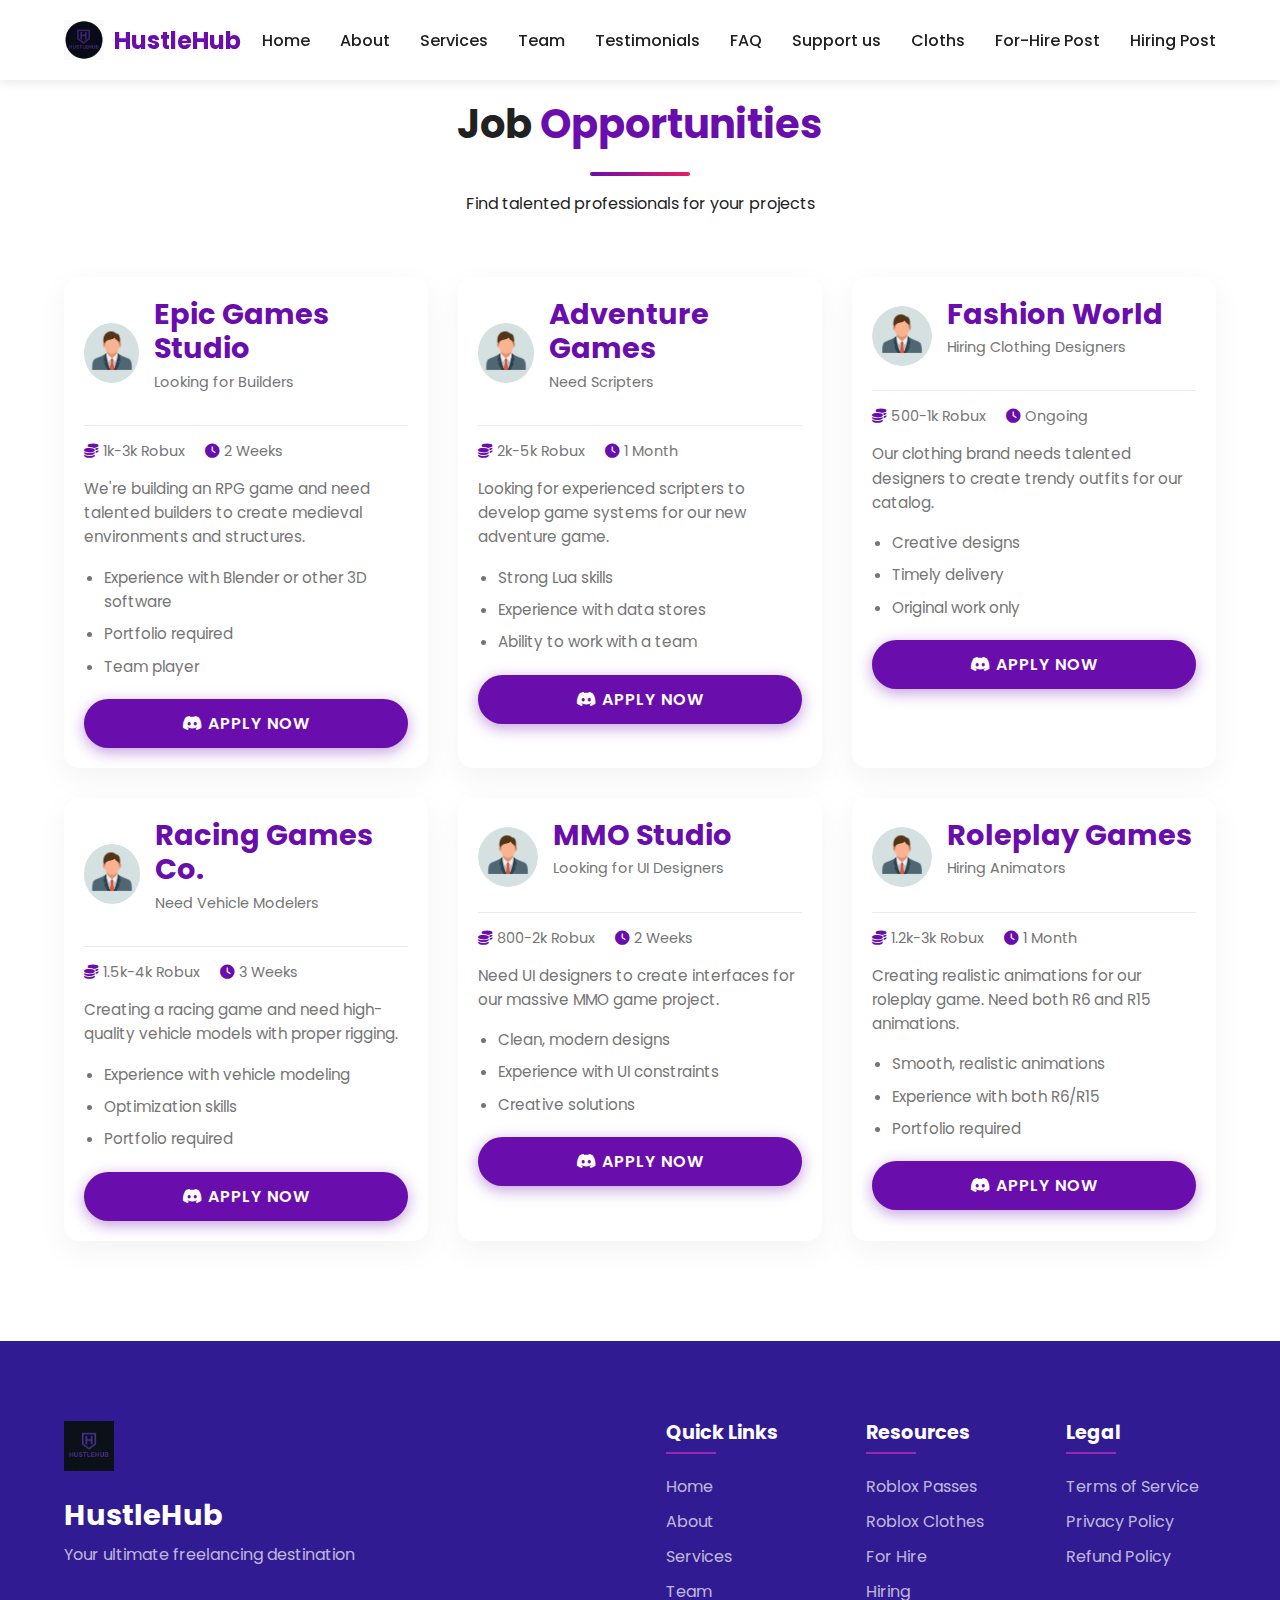
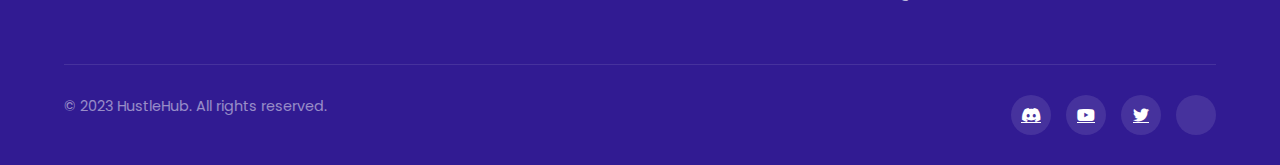
<file: hiring.html>
<!DOCTYPE html>
<html lang="en">
<head>
    <meta charset="UTF-8">
    <meta name="viewport" content="width=device-width, initial-scale=1.0">
    <title>Hiring - HustleHub</title>
    <link rel="stylesheet" href="style.css">
    <link rel="stylesheet" href="hiring.css">
    <link rel="stylesheet" href="https://cdnjs.cloudflare.com/ajax/libs/font-awesome/6.4.0/css/all.min.css">
    <link href="https://fonts.googleapis.com/css2?family=Poppins:wght@300;400;500;600;700&display=swap" rel="stylesheet">
</head>
<body>
    <!-- Navigation (same as index.html) -->
    <nav class="navbar">
                <div class="logo-container">
            <img src="logo round.jpg" alt="HustleHub Logo" class="logo">
            <span>HustleHub</span>
        </div>
        <ul class="nav-links">
            <li><a href="index.html">Home</a></li>
            <li><a href="index.html">About</a></li>
            <li><a href="index.html">Services</a></li>
            <li><a href="index.html">Team</a></li>
            <li><a href="index.html">Testimonials</a></li>
            <li><a href="index.html">FAQ</a></li>
            <li><a href="tip.html">Support us</a></li>
            <li><a href="cloth.html">Cloths</a></li>
            <li><a href="hire.html">For-Hire Post</a></li>
            <li><a href="hiring.html">Hiring Post</a></li>
        </ul>
        <div class="burger">
            <div class="line1"></div>
            <div class="line2"></div>
            <div class="line3"></div>
        </div>
    </nav>

    <!-- Hiring Section -->
    <section class="hiring-section">
        <div class="section-header">
            <h2>Job <span>Opportunities</span></h2>
            <div class="divider"></div>
            <p>Find talented professionals for your projects</p>
        </div>

        <div class="hiring-grid">
            <!-- Job 1 -->
            <div class="hiring-card">
                <div class="hiring-header">
                    <div class="hiring-avatar">
                        <img src="1.png" alt="Studio">
                    </div>
                    <div class="hiring-name">
                        <h3>Epic Games Studio</h3>
                        <p>Looking for Builders</p>
                    </div>
                </div>
                <div class="hiring-details">
                    <div class="hiring-info">
                        <span><i class="fas fa-coins"></i> 1k-3k Robux</span>
                        <span><i class="fas fa-clock"></i> 2 Weeks</span>
                    </div>
                    <div class="hiring-description">
                        <p>We're building an RPG game and need talented builders to create medieval environments and structures.</p>
                        <ul>
                            <li>Experience with Blender or other 3D software</li>
                            <li>Portfolio required</li>
                            <li>Team player</li>
                        </ul>
                    </div>
                </div>
                <div class="hiring-footer">
                    <a href="https://discord.com/users/userid" class="btn btn-primary" target="_blank">
                        <i class="fab fa-discord"></i> Apply Now
                    </a>
                </div>
            </div>

            <!-- Job 2 -->
            <div class="hiring-card">
                <div class="hiring-header">
                    <div class="hiring-avatar">
                        <img src="1.png" alt="Studio">
                    </div>
                    <div class="hiring-name">
                        <h3>Adventure Games</h3>
                        <p>Need Scripters</p>
                    </div>
                </div>
                <div class="hiring-details">
                    <div class="hiring-info">
                        <span><i class="fas fa-coins"></i> 2k-5k Robux</span>
                        <span><i class="fas fa-clock"></i> 1 Month</span>
                    </div>
                    <div class="hiring-description">
                        <p>Looking for experienced scripters to develop game systems for our new adventure game.</p>
                        <ul>
                            <li>Strong Lua skills</li>
                            <li>Experience with data stores</li>
                            <li>Ability to work with a team</li>
                        </ul>
                    </div>
                </div>
                <div class="hiring-footer">
                    <a href="https://discord.com/users/userid" class="btn btn-primary" target="_blank">
                        <i class="fab fa-discord"></i> Apply Now
                    </a>
                </div>
            </div>

            <!-- Job 3 -->
            <div class="hiring-card">
                <div class="hiring-header">
                    <div class="hiring-avatar">
                        <img src="1.png" alt="Studio">
                    </div>
                    <div class="hiring-name">
                        <h3>Fashion World</h3>
                        <p>Hiring Clothing Designers</p>
                    </div>
                </div>
                <div class="hiring-details">
                    <div class="hiring-info">
                        <span><i class="fas fa-coins"></i> 500-1k Robux</span>
                        <span><i class="fas fa-clock"></i> Ongoing</span>
                    </div>
                    <div class="hiring-description">
                        <p>Our clothing brand needs talented designers to create trendy outfits for our catalog.</p>
                        <ul>
                            <li>Creative designs</li>
                            <li>Timely delivery</li>
                            <li>Original work only</li>
                        </ul>
                    </div>
                </div>
                <div class="hiring-footer">
                    <a href="https://discord.com/users/userid" class="btn btn-primary" target="_blank">
                        <i class="fab fa-discord"></i> Apply Now
                    </a>
                </div>
            </div>

            <!-- Job 4 -->
            <div class="hiring-card">
                <div class="hiring-header">
                    <div class="hiring-avatar">
                        <img src="1.png" alt="Studio">
                    </div>
                    <div class="hiring-name">
                        <h3>Racing Games Co.</h3>
                        <p>Need Vehicle Modelers</p>
                    </div>
                </div>
                <div class="hiring-details">
                    <div class="hiring-info">
                        <span><i class="fas fa-coins"></i> 1.5k-4k Robux</span>
                        <span><i class="fas fa-clock"></i> 3 Weeks</span>
                    </div>
                    <div class="hiring-description">
                        <p>Creating a racing game and need high-quality vehicle models with proper rigging.</p>
                        <ul>
                            <li>Experience with vehicle modeling</li>
                            <li>Optimization skills</li>
                            <li>Portfolio required</li>
                        </ul>
                    </div>
                </div>
                <div class="hiring-footer">
                    <a href="https://discord.com/users/userid" class="btn btn-primary" target="_blank">
                        <i class="fab fa-discord"></i> Apply Now
                    </a>
                </div>
            </div>

            <!-- Job 5 -->
            <div class="hiring-card">
                <div class="hiring-header">
                    <div class="hiring-avatar">
                        <img src="1.png" alt="Studio">
                    </div>
                    <div class="hiring-name">
                        <h3>MMO Studio</h3>
                        <p>Looking for UI Designers</p>
                    </div>
                </div>
                <div class="hiring-details">
                    <div class="hiring-info">
                        <span><i class="fas fa-coins"></i> 800-2k Robux</span>
                        <span><i class="fas fa-clock"></i> 2 Weeks</span>
                    </div>
                    <div class="hiring-description">
                        <p>Need UI designers to create interfaces for our massive MMO game project.</p>
                        <ul>
                            <li>Clean, modern designs</li>
                            <li>Experience with UI constraints</li>
                            <li>Creative solutions</li>
                        </ul>
                    </div>
                </div>
                <div class="hiring-footer">
                    <a href="https://discord.com/users/userid" class="btn btn-primary" target="_blank">
                        <i class="fab fa-discord"></i> Apply Now
                    </a>
                </div>
            </div>

            <!-- Job 6 -->
            <div class="hiring-card">
                <div class="hiring-header">
                    <div class="hiring-avatar">
                        <img src="1.png" alt="Studio">
                    </div>
                    <div class="hiring-name">
                        <h3>Roleplay Games</h3>
                        <p>Hiring Animators</p>
                    </div>
                </div>
                <div class="hiring-details">
                    <div class="hiring-info">
                        <span><i class="fas fa-coins"></i> 1.2k-3k Robux</span>
                        <span><i class="fas fa-clock"></i> 1 Month</span>
                    </div>
                    <div class="hiring-description">
                        <p>Creating realistic animations for our roleplay game. Need both R6 and R15 animations.</p>
                        <ul>
                            <li>Smooth, realistic animations</li>
                            <li>Experience with both R6/R15</li>
                            <li>Portfolio required</li>
                        </ul>
                    </div>
                </div>
                <div class="hiring-footer">
                    <a href="https://discord.com/users/userid" class="btn btn-primary" target="_blank">
                        <i class="fab fa-discord"></i> Apply Now
                    </a>
                </div>
            </div>
        </div>
    </section>

    <!-- Footer (same as index.html) -->
    <footer class="footer">
                <div class="footer-content">
            <div class="footer-logo">
                <img src="hustlehub logo.jpg" alt="HustleHub Logo">
                <h3>HustleHub</h3>
                <p>Your ultimate freelancing destination</p>
            </div>
            <div class="footer-links">
                <div class="link-group">
                    <h4>Quick Links</h4>
                    <ul>
                        <li><a href="#home">Home</a></li>
                        <li><a href="#about">About</a></li>
                        <li><a href="#services">Services</a></li>
                        <li><a href="#team">Team</a></li>
                    </ul>
                </div>
                <div class="link-group">
                    <h4>Resources</h4>
                    <ul>
                        <li><a href="tip.html">Roblox Passes</a></li>
                        <li><a href="cloth.html">Roblox Clothes</a></li>
                        <li><a href="hire.html">For Hire</a></li>
                        <li><a href="hiring.html">Hiring</a></li>
                    </ul>
                </div>
                <div class="link-group">
                    <h4>Legal</h4>
                    <ul>
                        <li><a href="#">Terms of Service</a></li>
                        <li><a href="#">Privacy Policy</a></li>
                        <li><a href="#">Refund Policy</a></li>
                    </ul>
                </div>
            </div>
        </div>
        <div class="footer-bottom">
            <p>&copy; 2023 HustleHub. All rights reserved.</p>
            <div class="social-icons">
                <a href="#"><i class="fab fa-discord"></i></a>
                <a href="#"><i class="fab fa-youtube"></i></a>
                <a href="#"><i class="fab fa-twitter"></i></a>
                <a href="#"><i class="fab fa-roblox"></i></a>
            </div>
        </div>
    </footer>

    <script src="hiring.js"></script>
    <script src="../script.js"></script>
</body>
</html>
</file>
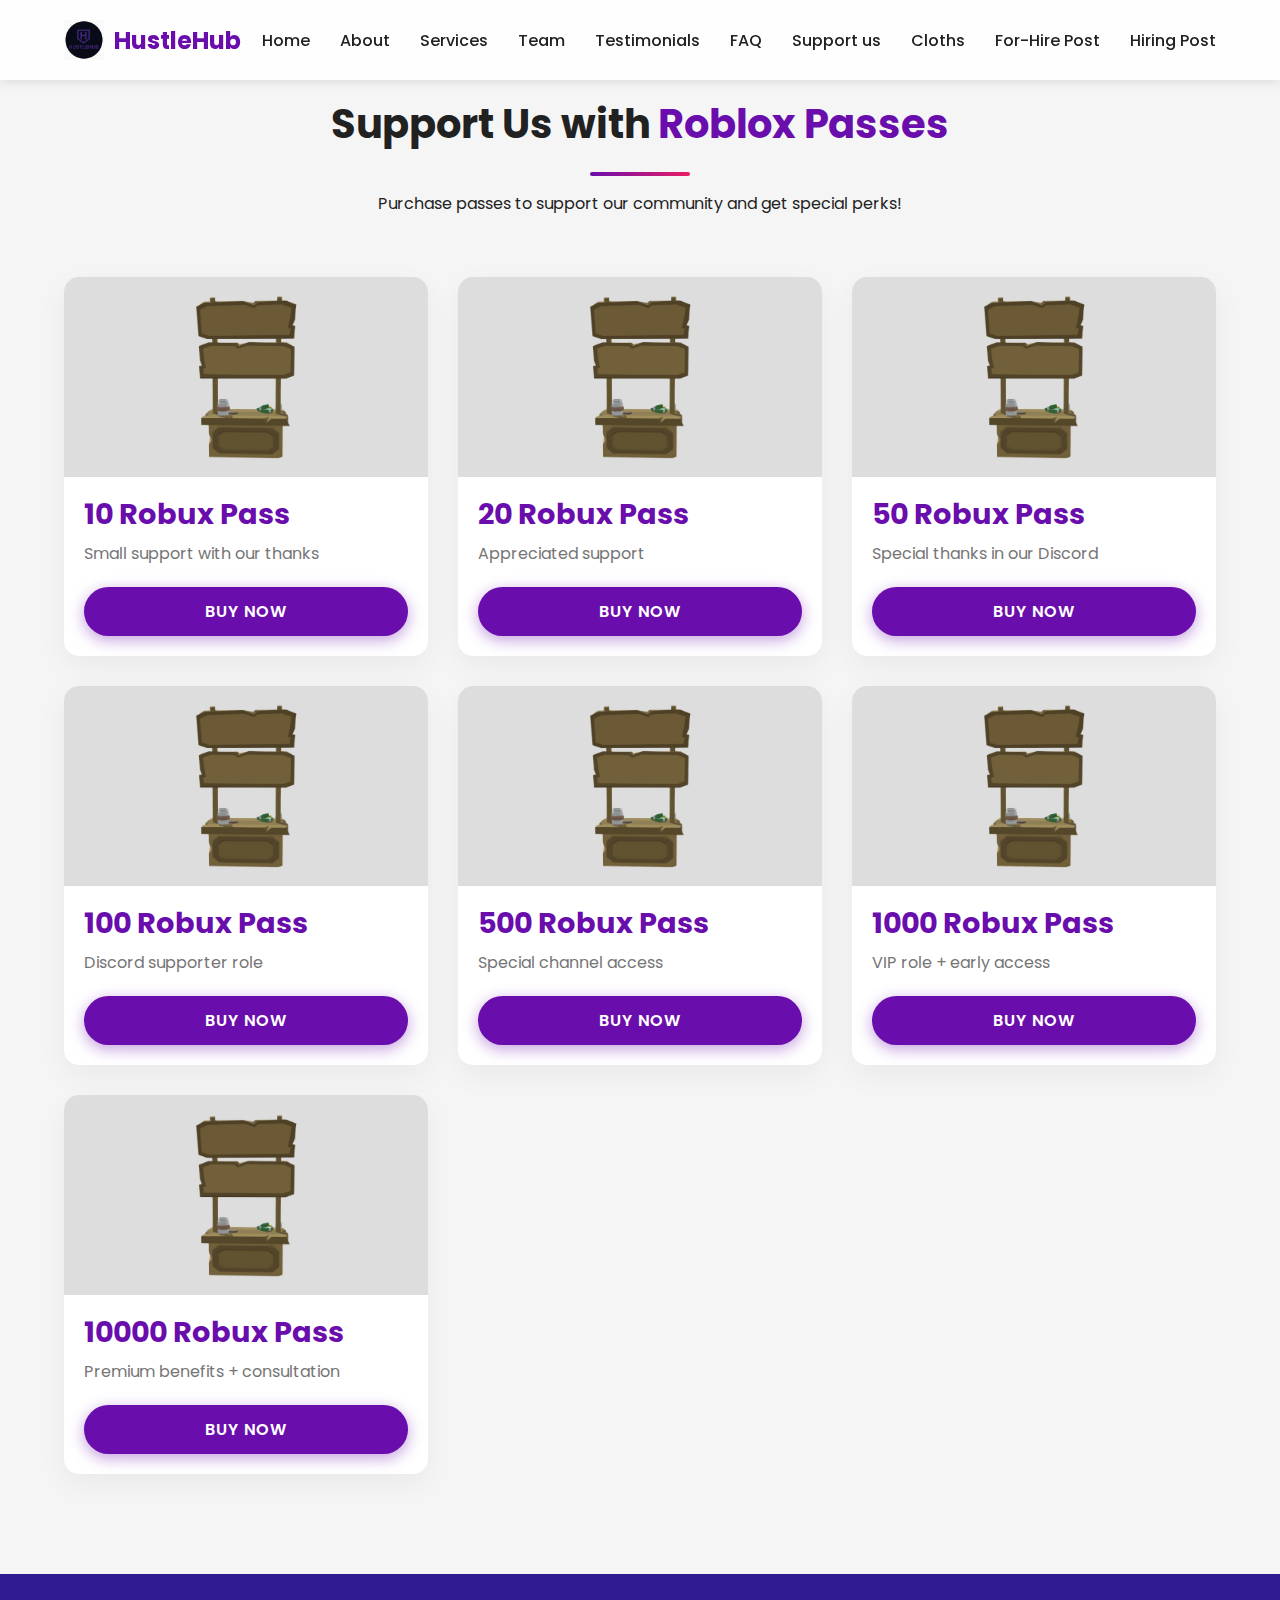
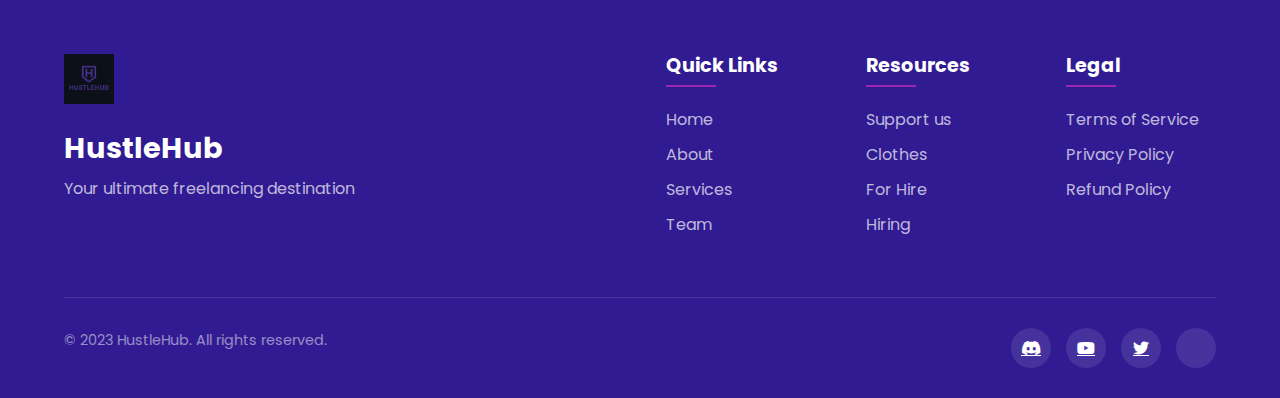
<file: tip.html>
<!DOCTYPE html>
<html lang="en">
<head>
    <meta charset="UTF-8">
    <meta name="viewport" content="width=device-width, initial-scale=1.0">
    <title>Roblox Passes - HustleHub</title>
    <link rel="stylesheet" href="../style.css">
    <link rel="stylesheet" href="tip.css">
    <link rel="stylesheet" href="https://cdnjs.cloudflare.com/ajax/libs/font-awesome/6.4.0/css/all.min.css">
    <link href="https://fonts.googleapis.com/css2?family=Poppins:wght@300;400;500;600;700&display=swap" rel="stylesheet">
</head>
<body>
    <!-- Navigation (same as index.html) -->
    <nav class="navbar">
        <div class="logo-container">
            <img src="logo round.jpg" alt="HustleHub Logo" class="logo">
            <span>HustleHub</span>
        </div>
        <ul class="nav-links">
            <li><a href="index.html">Home</a></li>
            <li><a href="index.html">About</a></li>
            <li><a href="index.html">Services</a></li>
            <li><a href="index.html">Team</a></li>
            <li><a href="index.html">Testimonials</a></li>
            <li><a href="index.html">FAQ</a></li>
            <li><a href="tip.html">Support us</a></li>
            <li><a href="cloth.html">Cloths</a></li>
            <li><a href="hire.html">For-Hire Post</a></li>
            <li><a href="hiring.html">Hiring Post</a></li>
        </ul>
        <div class="burger">
            <div class="line1"></div>
            <div class="line2"></div>
            <div class="line3"></div>
        </div>
    </nav>

    <!-- Passes Section -->
    <section class="passes-section">
        <div class="section-header">
            <h2>Support Us with <span>Roblox Passes</span></h2>
            <div class="divider"></div>
            <p>Purchase passes to support our community and get special perks!</p>
        </div>

        <div class="passes-grid">
            <!-- Pass 1 -->
            <div class="pass-card">
                <div class="pass-image">
                    <img src="donate.jpeg" alt="10 Robux Pass">
                </div>
                <div class="pass-info">
                    <h3>10 Robux Pass</h3>
                    <p>Small support with our thanks</p>
                    <a href="https://www.roblox.com/game-pass/1234944035" class="btn btn-primary" target="_blank">Buy Now</a>
                </div>
            </div>

            <!-- Pass 2 -->
            <div class="pass-card">
                <div class="pass-image">
                    <img src="donate.jpeg" alt="20 Robux Pass">
                </div>
                <div class="pass-info">
                    <h3>20 Robux Pass</h3>
                    <p>Appreciated support</p>
                    <a href="https://www.roblox.com/game-pass/1234973964" class="btn btn-primary" target="_blank">Buy Now</a>
                </div>
            </div>

            <!-- Pass 3 -->
            <div class="pass-card">
                <div class="pass-image">
                    <img src="donate.jpeg" alt="50 Robux Pass">
                </div>
                <div class="pass-info">
                    <h3>50 Robux Pass</h3>
                    <p>Special thanks in our Discord</p>
                    <a href="https://www.roblox.com/game-pass/1192055490" class="btn btn-primary" target="_blank">Buy Now</a>
                </div>
            </div>

            <!-- Pass 4 -->
            <div class="pass-card">
                <div class="pass-image">
                    <img src="donate.jpeg" alt="100 Robux Pass">
                </div>
                <div class="pass-info">
                    <h3>100 Robux Pass</h3>
                    <p>Discord supporter role</p>
                    <a href="https://www.roblox.com/game-pass/1221457062" class="btn btn-primary" target="_blank">Buy Now</a>
                </div>
            </div>

            <!-- Pass 5 -->
            <div class="pass-card">
                <div class="pass-image">
                    <img src="donate.jpeg" alt="500 Robux Pass">
                </div>
                <div class="pass-info">
                    <h3>500 Robux Pass</h3>
                    <p>Special channel access</p>
                    <a href="https://www.roblox.com/game-pass/1213460723" class="btn btn-primary" target="_blank">Buy Now</a>
                </div>
            </div>

            <!-- Pass 6 -->
            <div class="pass-card">
                <div class="pass-image">
                    <img src="donate.jpeg" alt="1000 Robux Pass">
                </div>
                <div class="pass-info">
                    <h3>1000 Robux Pass</h3>
                    <p>VIP role + early access</p>
                    <a href="https://www.roblox.com/game-pass/1225123084" class="btn btn-primary" target="_blank">Buy Now</a>
                </div>
            </div>

            <!-- Pass 7 -->
            <div class="pass-card">
                <div class="pass-image">
                    <img src="donate.jpeg" alt="10000 Robux Pass">
                </div>
                <div class="pass-info">
                    <h3>10000 Robux Pass</h3>
                    <p>Premium benefits + consultation</p>
                    <a href="https://www.roblox.com/game-pass/1237461707" class="btn btn-primary" target="_blank">Buy Now</a>
                </div>
            </div>
        </div>
    </section>

    <!-- Footer (same as index.html) -->
    <footer class="footer">
        <div class="footer-content">
            <div class="footer-logo">
                <img src="hustlehub logo.jpg" alt="HustleHub Logo">
                <h3>HustleHub</h3>
                <p>Your ultimate freelancing destination</p>
            </div>
            <div class="footer-links">
                <div class="link-group">
                    <h4>Quick Links</h4>
                    <ul>
                        <li><a href="index.html">Home</a></li>
                        <li><a href="index.html">About</a></li>
                        <li><a href="index.html">Services</a></li>
                        <li><a href="index.html">Team</a></li>
                    </ul>
                </div>
                <div class="link-group">
                    <h4>Resources</h4>
                    <ul>
                        <li><a href="tip.html">Support us</a></li>
                        <li><a href="cloth.html">Clothes</a></li>
                        <li><a href="hire.html">For Hire</a></li>
                        <li><a href="hiring.html">Hiring</a></li>
                    </ul>
                </div>
                <div class="link-group">
                    <h4>Legal</h4>
                    <ul>
                        <li><a href="#">Terms of Service</a></li>
                        <li><a href="#">Privacy Policy</a></li>
                        <li><a href="#">Refund Policy</a></li>
                    </ul>
                </div>
            </div>
        </div>
        <div class="footer-bottom">
            <p>&copy; 2023 HustleHub. All rights reserved.</p>
            <div class="social-icons">
                <a href="#"><i class="fab fa-discord"></i></a>
                <a href="#"><i class="fab fa-youtube"></i></a>
                <a href="#"><i class="fab fa-twitter"></i></a>
                <a href="#"><i class="fab fa-roblox"></i></a>
            </div>
        </div>
    </footer>

    <script src="tip.js"></script>
    <script src="../script.js"></script>
</body>
</html>
</file>
<file: style.css>
/* Base Styles */
:root {
    --primary-color: #6a0dad;
    --primary-light: #9c27b0;
    --secondary-color: #4a148c;
    --accent-color: #e91e63;
    --light-color: #f3e5f5;
    --dark-color: #311b92;
    --gray-color: #757575;
    --light-gray: #f5f5f5;
    --white: #ffffff;
    --black: #212121;
}

* {
    margin: 0;
    padding: 0;
    box-sizing: border-box;
}

html {
    scroll-behavior: smooth;
}

body {
    font-family: 'Poppins', sans-serif;
    background-color: var(--white);
    color: var(--black);
    overflow-x: hidden;
    position: relative;
}

/* Preloader */
.preloader {
    position: fixed;
    top: 0;
    left: 0;
    width: 100%;
    height: 100%;
    background-color: var(--white);
    display: flex;
    justify-content: center;
    align-items: center;
    z-index: 9999;
    transition: opacity 0.5s ease;
}

.loader {
    display: flex;
    gap: 10px;
}

.box {
    width: 20px;
    height: 20px;
    background: var(--primary-color);
    border-radius: 50%;
    animation: bounce 1.5s infinite ease-in-out;
}

.box:nth-child(2) {
    animation-delay: 0.2s;
}

.box:nth-child(3) {
    animation-delay: 0.4s;
}

.box:nth-child(4) {
    animation-delay: 0.6s;
}

@keyframes bounce {
    0%, 100% {
        transform: translateY(0);
    }
    50% {
        transform: translateY(-30px);
        background: var(--accent-color);
    }
}

/* 3D Background */
.threejs-background {
    position: fixed;
    top: 0;
    left: 0;
    width: 100%;
    height: 100%;
    z-index: -1;
    opacity: 0.1;
}

/* Typography */
h1, h2, h3, h4, h5, h6 {
    font-weight: 700;
    line-height: 1.2;
}

h1 {
    font-size: 3.5rem;
}

h2 {
    font-size: 2.5rem;
    margin-bottom: 1.5rem;
}

h3 {
    font-size: 1.8rem;
}

p {
    line-height: 1.6;
    margin-bottom: 1rem;
}

span {
    color: var(--primary-color);
}

/* Buttons */
.btn {
    display: inline-block;
    padding: 12px 30px;
    border-radius: 50px;
    font-weight: 600;
    text-transform: uppercase;
    letter-spacing: 1px;
    transition: all 0.3s ease;
    text-decoration: none;
    cursor: pointer;
    border: none;
    outline: none;
}

.btn-primary {
    background-color: var(--primary-color);
    color: var(--white);
    box-shadow: 0 4px 15px rgba(106, 13, 173, 0.4);
}

.btn-primary:hover {
    background-color: var(--primary-light);
    transform: translateY(-3px);
    box-shadow: 0 6px 20px rgba(106, 13, 173, 0.6);
}

.btn-secondary {
    background-color: transparent;
    color: var(--primary-color);
    border: 2px solid var(--primary-color);
}

.btn-secondary:hover {
    background-color: var(--primary-color);
    color: var(--white);
    transform: translateY(-3px);
}

/* Navigation */
.navbar {
    display: flex;
    justify-content: space-between;
    align-items: center;
    padding: 20px 5%;
    position: fixed;
    width: 100%;
    top: 0;
    z-index: 1000;
    transition: all 0.3s ease;
    background-color: rgba(255, 255, 255, 0.9);
    backdrop-filter: blur(10px);
    box-shadow: 0 2px 10px rgba(0, 0, 0, 0.1);
}

.navbar.scrolled {
    padding: 15px 5%;
    background-color: rgba(255, 255, 255, 0.98);
    box-shadow: 0 5px 20px rgba(0, 0, 0, 0.1);
}

.logo-container {
    display: flex;
    align-items: center;
    gap: 10px;
}

.logo {
    height: 40px;
    width: auto;
}

.navbar span {
    font-weight: 700;
    font-size: 1.5rem;
    color: var(--primary-color);
}

.nav-links {
    display: flex;
    list-style: none;
    gap: 30px;
}

.nav-links a {
    text-decoration: none;
    color: var(--black);
    font-weight: 500;
    position: relative;
    transition: color 0.3s ease;
}

.nav-links a::after {
    content: '';
    position: absolute;
    bottom: -5px;
    left: 0;
    width: 0;
    height: 2px;
    background-color: var(--primary-color);
    transition: width 0.3s ease;
}

.nav-links a:hover {
    color: var(--primary-color);
}

.nav-links a:hover::after {
    width: 100%;
}

.burger {
    display: none;
    cursor: pointer;
}

.burger div {
    width: 25px;
    height: 3px;
    background-color: var(--black);
    margin: 5px;
    transition: all 0.3s ease;
}

/* Hero Section */
.hero {
    display: flex;
    justify-content: space-between;
    align-items: center;
    padding: 150px 5% 100px;
    min-height: 100vh;
}

.hero-content {
    flex: 1;
    max-width: 600px;
}

.hero-image {
    flex: 1;
    display: flex;
    justify-content: center;
    align-items: center;
}

.animated-text {
    position: relative;
    display: inline-block;
}

.animated-text::after {
    content: '';
    position: absolute;
    bottom: -10px;
    left: 0;
    width: 100%;
    height: 5px;
    background: linear-gradient(90deg, var(--primary-color), var(--accent-color));
    transform: scaleX(0);
    transform-origin: left;
    animation: textReveal 2s ease forwards;
}

@keyframes textReveal {
    to {
        transform: scaleX(1);
    }
}

.subtitle {
    font-size: 1.2rem;
    margin: 20px 0 30px;
    color: var(--gray-color);
}

.cta-buttons {
    display: flex;
    gap: 20px;
    margin-top: 40px;
}

.floating-card {
    position: relative;
    width: 400px;
    height: 400px;
    background: linear-gradient(135deg, var(--primary-light), var(--secondary-color));
    border-radius: 20px;
    box-shadow: 0 20px 50px rgba(106, 13, 173, 0.3);
    overflow: hidden;
    transform-style: preserve-3d;
    transform: perspective(1000px) rotateY(20deg);
    transition: transform 0.5s ease;
    animation: float 6s ease-in-out infinite;
}

.floating-card:hover {
    transform: perspective(1000px) rotateY(0deg);
}

.floating-card img {
    width: 100%;
    height: 100%;
    object-fit: cover;
}

@keyframes float {
    0%, 100% {
        transform: perspective(1000px) rotateY(20deg) translateY(0);
    }
    50% {
        transform: perspective(1000px) rotateY(20deg) translateY(-20px);
    }
}

/* Section Styles */
.section {
    padding: 100px 5%;
}

.section-header {
    text-align: center;
    margin-bottom: 60px;
}

.divider {
    width: 100px;
    height: 4px;
    background: linear-gradient(90deg, var(--primary-color), var(--accent-color));
    margin: 15px auto;
    border-radius: 2px;
}

/* About Section */
.about {
    padding: 100px 5%;
    background-color: var(--light-gray);
}

.about-content {
    display: flex;
    justify-content: space-between;
    align-items: center;
    gap: 50px;
}

.about-text {
    flex: 1;
}

.about-image {
    flex: 1;
    display: flex;
    justify-content: center;
}

.stats {
    display: flex;
    justify-content: space-between;
    margin-top: 40px;
    gap: 20px;
}

.stat-item {
    text-align: center;
    background-color: var(--white);
    padding: 20px;
    border-radius: 10px;
    box-shadow: 0 5px 15px rgba(0, 0, 0, 0.05);
    transition: transform 0.3s ease;
}

.stat-item:hover {
    transform: translateY(-10px);
}

.stat-number {
    font-size: 2.5rem;
    font-weight: 700;
    color: var(--primary-color);
    margin-bottom: 5px;
}

.stat-label {
    color: var(--gray-color);
    font-size: 0.9rem;
}

.rotating-cube {
    width: 200px;
    height: 200px;
    position: relative;
    transform-style: preserve-3d;
    animation: rotate 15s infinite linear;
}

.cube-face {
    position: absolute;
    width: 200px;
    height: 200px;
    background: linear-gradient(135deg, var(--primary-light), var(--secondary-color));
    border: 2px solid var(--white);
    display: flex;
    justify-content: center;
    align-items: center;
    font-size: 1.5rem;
    font-weight: 700;
    color: var(--white);
    opacity: 0.9;
    box-shadow: 0 0 20px rgba(106, 13, 173, 0.3);
}

.cube-face.front {
    transform: translateZ(100px);
}
.cube-face.back {
    transform: rotateY(180deg) translateZ(100px);
}
.cube-face.right {
    transform: rotateY(90deg) translateZ(100px);
}
.cube-face.left {
    transform: rotateY(-90deg) translateZ(100px);
}
.cube-face.top {
    transform: rotateX(90deg) translateZ(100px);
}
.cube-face.bottom {
    transform: rotateX(-90deg) translateZ(100px);
}

@keyframes rotate {
    from {
        transform: rotateX(0) rotateY(0) rotateZ(0);
    }
    to {
        transform: rotateX(360deg) rotateY(360deg) rotateZ(360deg);
    }
}

/* Services Section */
.services {
    padding: 100px 5%;
    background-color: var(--white);
}

.services-grid {
    display: grid;
    grid-template-columns: repeat(auto-fit, minmax(300px, 1fr));
    gap: 30px;
}

.service-card {
    background-color: var(--white);
    border-radius: 15px;
    padding: 30px;
    box-shadow: 0 10px 30px rgba(0, 0, 0, 0.05);
    transition: all 0.3s ease;
    position: relative;
    overflow: hidden;
    border: 1px solid rgba(106, 13, 173, 0.1);
}

.service-card:hover {
    transform: translateY(-10px);
    box-shadow: 0 15px 40px rgba(106, 13, 173, 0.2);
    border-color: rgba(106, 13, 173, 0.3);
}

.service-icon {
    width: 70px;
    height: 70px;
    background: linear-gradient(135deg, var(--primary-light), var(--secondary-color));
    border-radius: 50%;
    display: flex;
    justify-content: center;
    align-items: center;
    margin-bottom: 20px;
    color: var(--white);
    font-size: 1.5rem;
}

.service-pricing {
    list-style: none;
    margin: 20px 0;
}

.service-pricing li {
    margin-bottom: 8px;
    position: relative;
    padding-left: 20px;
    color: var(--gray-color);
}

.service-pricing li::before {
    content: '•';
    position: absolute;
    left: 0;
    color: var(--primary-color);
    font-weight: bold;
}

.service-tag {
    position: absolute;
    top: 20px;
    right: -30px;
    background-color: var(--accent-color);
    color: var(--white);
    padding: 5px 40px;
    transform: rotate(45deg);
    font-size: 0.8rem;
    font-weight: 600;
}

/* Team Section */
.team {
    padding: 100px 5%;
    background-color: var(--light-gray);
}

.team-members {
    display: flex;
    justify-content: center;
    flex-wrap: wrap;
    gap: 30px;
}

.team-card {
    background-color: var(--white);
    border-radius: 15px;
    overflow: hidden;
    box-shadow: 0 10px 30px rgba(0, 0, 0, 0.05);
    transition: all 0.3s ease;
    width: 300px;
}

.team-card:hover {
    transform: translateY(-10px);
    box-shadow: 0 15px 40px rgba(106, 13, 173, 0.2);
}

.team-image img {
    width: 100%;
    height: 100%;
    object-fit: cover; /* or 'contain' depending on the effect you want */
    display: block;
}

.team-card {
    display: flex;
    flex-direction: column;
    justify-content: space-between;
    align-items: center; /* Center horizontally */
    text-align: center;  /* Center text inside */
}

.team-info {
    padding: 20px;
}

.team-info h3, .team-info p {
    margin: 5px 0;
}


/* Continuing from previous CSS... */

/* Testimonials Section */
.testimonials {
    padding: 100px 5%;
    background-color: var(--white);
}

.testimonial-slider {
    position: relative;
    max-width: 800px;
    margin: 0 auto;
}

.testimonial-slide {
    display: none;
    background-color: var(--white);
    border-radius: 15px;
    padding: 40px;
    box-shadow: 0 10px 30px rgba(0, 0, 0, 0.05);
    border: 1px solid rgba(106, 13, 173, 0.1);
}

.testimonial-slide.active {
    display: block;
    animation: fadeIn 0.5s ease;
}

@keyframes fadeIn {
    from { opacity: 0; }
    to { opacity: 1; }
}

.testimonial-content {
    position: relative;
}

.quote-icon {
    font-size: 3rem;
    color: var(--primary-light);
    opacity: 0.2;
    position: absolute;
    top: -20px;
    left: -20px;
}

.testimonial-content p {
    font-size: 1.1rem;
    font-style: italic;
    margin-bottom: 30px;
    color: var(--gray-color);
}

.client-info {
    display: flex;
    align-items: center;
    gap: 20px;
}

.client-info img {
    width: 70px;
    height: 70px;
    border-radius: 50%;
    object-fit: cover;
    border: 3px solid var(--primary-light);
}

.rating {
    color: #ffc107;
    margin-top: 5px;
}

.slider-controls {
    position: absolute;
    top: 50%;
    left: -50px;
    right: -50px;
    display: flex;
    justify-content: space-between;
    transform: translateY(-50%);
}

.prev-slide, .next-slide {
    width: 50px;
    height: 50px;
    border-radius: 50%;
    background-color: var(--white);
    border: 2px solid var(--primary-color);
    color: var(--primary-color);
    font-size: 1.2rem;
    cursor: pointer;
    transition: all 0.3s ease;
    display: flex;
    justify-content: center;
    align-items: center;
}

.prev-slide:hover, .next-slide:hover {
    background-color: var(--primary-color);
    color: var(--white);
}

/* FAQ Section */
.faq {
    padding: 100px 5%;
    background-color: var(--light-gray);
}

.faq-container {
    max-width: 800px;
    margin: 0 auto;
}

.faq-item {
    margin-bottom: 20px;
    border-radius: 10px;
    overflow: hidden;
    box-shadow: 0 5px 15px rgba(0, 0, 0, 0.05);
    background-color: var(--white);
}

.faq-question {
    padding: 20px;
    display: flex;
    justify-content: space-between;
    align-items: center;
    cursor: pointer;
    transition: all 0.3s ease;
}

.faq-question:hover {
    background-color: rgba(106, 13, 173, 0.05);
}

.faq-question h3 {
    font-size: 1.2rem;
    color: var(--black);
}

.faq-toggle {
    width: 30px;
    height: 30px;
    border-radius: 50%;
    background-color: var(--light-color);
    display: flex;
    justify-content: center;
    align-items: center;
    transition: all 0.3s ease;
}

.faq-question:hover .faq-toggle {
    background-color: var(--primary-color);
    color: var(--white);
}

.faq-answer {
    max-height: 0;
    overflow: hidden;
    transition: max-height 0.5s ease;
    padding: 0 20px;
    background-color: rgba(106, 13, 173, 0.03);
}

.faq-answer p {
    padding: 20px 0;
}

.faq-item.active .faq-answer {
    max-height: 300px;
}

.faq-item.active .faq-toggle i {
    transform: rotate(45deg);
}

/* Contact Section */
.contact {
    padding: 100px 5%;
    background-color: var(--white);
}

.contact-content {
    display: flex;
    justify-content: space-between;
    align-items: center;
    gap: 50px;
}

.contact-info {
    flex: 1;
}

.info-item {
    display: flex;
    align-items: center;
    gap: 20px;
    margin-bottom: 30px;
    padding: 20px;
    border-radius: 10px;
    transition: all 0.3s ease;
    background-color: var(--white);
    box-shadow: 0 5px 15px rgba(0, 0, 0, 0.05);
}

.info-item:hover {
    transform: translateY(-5px);
    box-shadow: 0 10px 25px rgba(106, 13, 173, 0.1);
}

.info-icon {
    width: 60px;
    height: 60px;
    background: linear-gradient(135deg, var(--primary-light), var(--secondary-color));
    border-radius: 50%;
    display: flex;
    justify-content: center;
    align-items: center;
    color: var(--white);
    font-size: 1.5rem;
}

.info-text h3 {
    margin-bottom: 5px;
    color: var(--primary-color);
}

.info-text p {
    color: var(--gray-color);
}

.contact-image {
    flex: 1;
    display: flex;
    justify-content: center;
}

.contact-image img {
    max-width: 100%;
    height: auto;
    border-radius: 15px;
    box-shadow: 0 20px 50px rgba(106, 13, 173, 0.1);
}

/* Footer */
.footer {
    background-color: var(--dark-color);
    color: var(--white);
    padding: 80px 5% 30px;
}

.footer-content {
    display: flex;
    justify-content: space-between;
    flex-wrap: wrap;
    gap: 50px;
    margin-bottom: 50px;
}

.footer-logo {
    flex: 1;
    min-width: 250px;
}

.footer-logo img {
    width: 50px;
    height: auto;
    margin-bottom: 20px;
}

.footer-logo h3 {
    font-size: 1.8rem;
    margin-bottom: 10px;
}

.footer-logo p {
    color: rgba(255, 255, 255, 0.7);
}

.footer-links {
    display: flex;
    flex-wrap: wrap;
    gap: 50px;
}

.link-group {
    min-width: 150px;
}

.link-group h4 {
    font-size: 1.2rem;
    margin-bottom: 20px;
    position: relative;
    padding-bottom: 10px;
}

.link-group h4::after {
    content: '';
    position: absolute;
    bottom: 0;
    left: 0;
    width: 50px;
    height: 2px;
    background-color: var(--primary-light);
}

.link-group ul {
    list-style: none;
}

.link-group li {
    margin-bottom: 10px;
}

.link-group a {
    color: rgba(255, 255, 255, 0.7);
    text-decoration: none;
    transition: color 0.3s ease;
}

.link-group a:hover {
    color: var(--white);
    padding-left: 5px;
}

.footer-bottom {
    display: flex;
    justify-content: space-between;
    align-items: center;
    padding-top: 30px;
    border-top: 1px solid rgba(255, 255, 255, 0.1);
    flex-wrap: wrap;
    gap: 20px;
}

.footer-bottom p {
    color: rgba(255, 255, 255, 0.5);
    font-size: 0.9rem;
}

.social-icons {
    display: flex;
    gap: 15px;
}

.social-icons a {
    width: 40px;
    height: 40px;
    border-radius: 50%;
    background-color: rgba(255, 255, 255, 0.1);
    display: flex;
    justify-content: center;
    align-items: center;
    color: var(--white);
    transition: all 0.3s ease;
}

.social-icons a:hover {
    background-color: var(--primary-light);
    transform: translateY(-3px);
}

/* Back to Top Button */
.back-to-top {
    position: fixed;
    bottom: 30px;
    right: 30px;
    width: 50px;
    height: 50px;
    border-radius: 50%;
    background-color: var(--primary-color);
    color: var(--white);
    display: flex;
    justify-content: center;
    align-items: center;
    font-size: 1.2rem;
    cursor: pointer;
    opacity: 0;
    visibility: hidden;
    transition: all 0.3s ease;
    z-index: 999;
    border: none;
    box-shadow: 0 5px 15px rgba(106, 13, 173, 0.3);
}

.back-to-top.active {
    opacity: 1;
    visibility: visible;
}

.back-to-top:hover {
    background-color: var(--primary-light);
    transform: translateY(-5px);
}

/* Responsive Styles */
@media (max-width: 992px) {
    .hero {
        flex-direction: column;
        text-align: center;
        padding-top: 120px;
    }

    .hero-content {
        margin-bottom: 50px;
    }

    .cta-buttons {
        justify-content: center;
    }

    .about-content {
        flex-direction: column;
    }

    .contact-content {
        flex-direction: column;
    }

    .contact-info {
        width: 100%;
    }
}

@media (max-width: 768px) {
    .nav-links {
        position: fixed;
        top: 80px;
        right: -100%;
        width: 80%;
        height: calc(100vh - 80px);
        background-color: var(--white);
        flex-direction: column;
        align-items: center;
        justify-content: center;
        gap: 30px;
        transition: right 0.5s ease;
        box-shadow: -5px 0 15px rgba(0, 0, 0, 0.1);
    }

    .nav-links.active {
        right: 0;
    }

    .burger {
        display: block;
    }

    .burger.active .line1 {
        transform: rotate(-45deg) translate(-5px, 6px);
    }

    .burger.active .line2 {
        opacity: 0;
    }

    .burger.active .line3 {
        transform: rotate(45deg) translate(-5px, -6px);
    }

    .stats {
        flex-direction: column;
    }

    .slider-controls {
        position: static;
        transform: none;
        justify-content: center;
        margin-top: 30px;
        gap: 20px;
    }

    .footer-content {
        flex-direction: column;
    }
}

@media (max-width: 576px) {
    h1 {
        font-size: 2.5rem;
    }

    h2 {
        font-size: 2rem;
    }

    .hero {
        padding-top: 100px;
    }

    .floating-card {
        width: 300px;
        height: 300px;
    }

    .cta-buttons {
        flex-direction: column;
        gap: 15px;
    }

    .footer-bottom {
        flex-direction: column;
        text-align: center;
    }

    .social-icons {
        justify-content: center;
    }
}
</file>
<file: hiring.css>
/* Hire Section Styling */
/* Base Styles */
:root {
    --primary-color: #6a0dad;
    --primary-light: #9c27b0;
    --secondary-color: #4a148c;
    --accent-color: #e91e63;
    --light-color: #f3e5f5;
    --dark-color: #311b92;
    --gray-color: #757575;
    --light-gray: #f5f5f5;
    --white: #ffffff;
    --black: #212121;
}

* {
    margin: 0;
    padding: 0;
    box-sizing: border-box;
}

html {
    scroll-behavior: smooth;
}

body {
    font-family: 'Poppins', sans-serif;
    background-color: var(--white);
    color: var(--black);
    overflow-x: hidden;
    position: relative;
}

/* Preloader */
.preloader {
    position: fixed;
    top: 0;
    left: 0;
    width: 100%;
    height: 100%;
    background-color: var(--white);
    display: flex;
    justify-content: center;
    align-items: center;
    z-index: 9999;
    transition: opacity 0.5s ease;
}

.loader {
    display: flex;
    gap: 10px;
}

.box {
    width: 20px;
    height: 20px;
    background: var(--primary-color);
    border-radius: 50%;
    animation: bounce 1.5s infinite ease-in-out;
}

.box:nth-child(2) {
    animation-delay: 0.2s;
}

.box:nth-child(3) {
    animation-delay: 0.4s;
}

.box:nth-child(4) {
    animation-delay: 0.6s;
}

@keyframes bounce {
    0%, 100% {
        transform: translateY(0);
    }
    50% {
        transform: translateY(-30px);
        background: var(--accent-color);
    }
}

/* 3D Background */
.threejs-background {
    position: fixed;
    top: 0;
    left: 0;
    width: 100%;
    height: 100%;
    z-index: -1;
    opacity: 0.1;
}

/* Typography */
h1, h2, h3, h4, h5, h6 {
    font-weight: 700;
    line-height: 1.2;
}

h1 {
    font-size: 3.5rem;
}

h2 {
    font-size: 2.5rem;
    margin-bottom: 1.5rem;
}

h3 {
    font-size: 1.8rem;
}

p {
    line-height: 1.6;
    margin-bottom: 1rem;
}

span {
    color: var(--primary-color);
}

/* Buttons */
.btn {
    display: inline-block;
    padding: 12px 30px;
    border-radius: 50px;
    font-weight: 600;
    text-transform: uppercase;
    letter-spacing: 1px;
    transition: all 0.3s ease;
    text-decoration: none;
    cursor: pointer;
    border: none;
    outline: none;
}

.btn-primary {
    background-color: var(--primary-color);
    color: var(--white);
    box-shadow: 0 4px 15px rgba(106, 13, 173, 0.4);
}

.btn-primary:hover {
    background-color: var(--primary-light);
    transform: translateY(-3px);
    box-shadow: 0 6px 20px rgba(106, 13, 173, 0.6);
}

.btn-secondary {
    background-color: transparent;
    color: var(--primary-color);
    border: 2px solid var(--primary-color);
}

.btn-secondary:hover {
    background-color: var(--primary-color);
    color: var(--white);
    transform: translateY(-3px);
}

/* Navigation */
.navbar {
    display: flex;
    justify-content: space-between;
    align-items: center;
    padding: 20px 5%;
    position: fixed;
    width: 100%;
    top: 0;
    z-index: 1000;
    transition: all 0.3s ease;
    background-color: rgba(255, 255, 255, 0.9);
    backdrop-filter: blur(10px);
    box-shadow: 0 2px 10px rgba(0, 0, 0, 0.1);
}

.navbar.scrolled {
    padding: 15px 5%;
    background-color: rgba(255, 255, 255, 0.98);
    box-shadow: 0 5px 20px rgba(0, 0, 0, 0.1);
}

.logo-container {
    display: flex;
    align-items: center;
    gap: 10px;
}

.logo {
    height: 40px;
    width: auto;
}

.navbar span {
    font-weight: 700;
    font-size: 1.5rem;
    color: var(--primary-color);
}

.nav-links {
    display: flex;
    list-style: none;
    gap: 30px;
}

.nav-links a {
    text-decoration: none;
    color: var(--black);
    font-weight: 500;
    position: relative;
    transition: color 0.3s ease;
}

.nav-links a::after {
    content: '';
    position: absolute;
    bottom: -5px;
    left: 0;
    width: 0;
    height: 2px;
    background-color: var(--primary-color);
    transition: width 0.3s ease;
}

.nav-links a:hover {
    color: var(--primary-color);
}

.nav-links a:hover::after {
    width: 100%;
}

.hiring-section {
    padding: 100px 5%;
    background-color: var(--white);
}

.hiring-grid {
    display: grid;
    grid-template-columns: repeat(auto-fit, minmax(350px, 1fr));
    gap: 30px;
    margin-top: 50px;
}

.hiring-card {
    background-color: var(--white);
    border-radius: 15px;
    overflow: hidden;
    box-shadow: 0 10px 30px rgba(0, 0, 0, 0.05);
    transition: all 0.3s ease;
    padding: 20px;
}

.hiring-card:hover {
    transform: translateY(-10px);
    box-shadow: 0 15px 40px rgba(106, 13, 173, 0.2);
}

.hiring-header {
    display: flex;
    align-items: center;
    gap: 15px;
    margin-bottom: 15px;
    padding-bottom: 15px;
    border-bottom: 1px solid rgba(106, 13, 173, 0.1);
}

.hiring-avatar {
    width: 60px;
    height: 60px;
    border-radius: 50%;
    overflow: hidden;
}

.hiring-avatar img {
    width: 100%;
    height: 100%;
    object-fit: cover;
}

.hiring-name h3 {
    margin-bottom: 5px;
    color: var(--primary-color);
}

.hiring-name p {
    color: var(--gray-color);
    font-size: 0.9rem;
}

.hiring-details {
    margin-bottom: 20px;
}

.hiring-info {
    display: flex;
    gap: 20px;
    margin-bottom: 15px;
}

.hiring-info span {
    display: flex;
    align-items: center;
    gap: 5px;
    color: var(--gray-color);
    font-size: 0.9rem;
}

.hiring-info i {
    color: var(--primary-color);
}

.hiring-description {
    margin-bottom: 15px;
    color: var(--gray-color);
    font-size: 0.95rem;
    line-height: 1.6;
}

.hiring-description ul {
    margin-top: 10px;
    padding-left: 20px;
}

.hiring-description li {
    margin-bottom: 8px;
}

.hiring-footer .btn {
    width: 100%;
    text-align: center;
}

.footer {
    background-color: var(--dark-color);
    color: var(--white);
    padding: 80px 5% 30px;
}

.footer-content {
    display: flex;
    justify-content: space-between;
    flex-wrap: wrap;
    gap: 50px;
    margin-bottom: 50px;
}

.footer-logo {
    flex: 1;
    min-width: 250px;
}

.footer-logo img {
    width: 50px;
    height: auto;
    margin-bottom: 20px;
}

.footer-logo h3 {
    font-size: 1.8rem;
    margin-bottom: 10px;
}

.footer-logo p {
    color: rgba(255, 255, 255, 0.7);
}

.footer-links {
    display: flex;
    flex-wrap: wrap;
    gap: 50px;
}

.link-group {
    min-width: 150px;
}

.link-group h4 {
    font-size: 1.2rem;
    margin-bottom: 20px;
    position: relative;
    padding-bottom: 10px;
}

.link-group h4::after {
    content: '';
    position: absolute;
    bottom: 0;
    left: 0;
    width: 50px;
    height: 2px;
    background-color: var(--primary-light);
}

.link-group ul {
    list-style: none;
}

.link-group li {
    margin-bottom: 10px;
}

.link-group a {
    color: rgba(255, 255, 255, 0.7);
    text-decoration: none;
    transition: color 0.3s ease;
}

.link-group a:hover {
    color: var(--white);
    padding-left: 5px;
}

.footer-bottom {
    display: flex;
    justify-content: space-between;
    align-items: center;
    padding-top: 30px;
    border-top: 1px solid rgba(255, 255, 255, 0.1);
    flex-wrap: wrap;
    gap: 20px;
}

.footer-bottom p {
    color: rgba(255, 255, 255, 0.5);
    font-size: 0.9rem;
}

.social-icons {
    display: flex;
    gap: 15px;
}

.social-icons a {
    width: 40px;
    height: 40px;
    border-radius: 50%;
    background-color: rgba(255, 255, 255, 0.1);
    display: flex;
    justify-content: center;
    align-items: center;
    color: var(--white);
    transition: all 0.3s ease;
}

.social-icons a:hover {
    background-color: var(--primary-light);
    transform: translateY(-3px);
}

/* Back to Top Button */
.back-to-top {
    position: fixed;
    bottom: 30px;
    right: 30px;
    width: 50px;
    height: 50px;
    border-radius: 50%;
    background-color: var(--primary-color);
    color: var(--white);
    display: flex;
    justify-content: center;
    align-items: center;
    font-size: 1.2rem;
    cursor: pointer;
    opacity: 0;
    visibility: hidden;
    transition: all 0.3s ease;
    z-index: 999;
    border: none;
    box-shadow: 0 5px 15px rgba(106, 13, 173, 0.3);
}

.back-to-top.active {
    opacity: 1;
    visibility: visible;
}

.back-to-top:hover {
    background-color: var(--primary-light);
    transform: translateY(-5px);
}

/* Responsive Styles */
@media (max-width: 992px) {
    .hero {
        flex-direction: column;
        text-align: center;
        padding-top: 120px;
    }

    .hero-content {
        margin-bottom: 50px;
    }

    .cta-buttons {
        justify-content: center;
    }

    .about-content {
        flex-direction: column;
    }

    .contact-content {
        flex-direction: column;
    }

    .contact-info {
        width: 100%;
    }
}

@media (max-width: 768px) {
    .nav-links {
        position: fixed;
        top: 80px;
        right: -100%;
        width: 80%;
        height: calc(100vh - 80px);
        background-color: var(--white);
        flex-direction: column;
        align-items: center;
        justify-content: center;
        gap: 30px;
        transition: right 0.5s ease;
        box-shadow: -5px 0 15px rgba(0, 0, 0, 0.1);
    }

    .nav-links.active {
        right: 0;
    }

    .burger {
        display: block;
    }

    .burger.active .line1 {
        transform: rotate(-45deg) translate(-5px, 6px);
    }

    .burger.active .line2 {
        opacity: 0;
    }

    .burger.active .line3 {
        transform: rotate(45deg) translate(-5px, -6px);
    }

    .stats {
        flex-direction: column;
    }

    .slider-controls {
        position: static;
        transform: none;
        justify-content: center;
        margin-top: 30px;
        gap: 20px;
    }

    .footer-content {
        flex-direction: column;
    }
}

@media (max-width: 576px) {
    h1 {
        font-size: 2.5rem;
    }

    h2 {
        font-size: 2rem;
    }

    .hero {
        padding-top: 100px;
    }

    .floating-card {
        width: 300px;
        height: 300px;
    }

    .cta-buttons {
        flex-direction: column;
        gap: 15px;
    }

    .footer-bottom {
        flex-direction: column;
        text-align: center;
    }

    .social-icons {
        justify-content: center;
    }
}
</file>
<file: tip.css>
/* Base Styles */
:root {
    --primary-color: #6a0dad;
    --primary-light: #9c27b0;
    --secondary-color: #4a148c;
    --accent-color: #e91e63;
    --light-color: #f3e5f5;
    --dark-color: #311b92;
    --gray-color: #757575;
    --light-gray: #f5f5f5;
    --white: #ffffff;
    --black: #212121;
}

* {
    margin: 0;
    padding: 0;
    box-sizing: border-box;
}

html {
    scroll-behavior: smooth;
}

body {
    font-family: 'Poppins', sans-serif;
    background-color: var(--white);
    color: var(--black);
    overflow-x: hidden;
    position: relative;
}

/* Preloader */
.preloader {
    position: fixed;
    top: 0;
    left: 0;
    width: 100%;
    height: 100%;
    background-color: var(--white);
    display: flex;
    justify-content: center;
    align-items: center;
    z-index: 9999;
    transition: opacity 0.5s ease;
}

.loader {
    display: flex;
    gap: 10px;
}

.box {
    width: 20px;
    height: 20px;
    background: var(--primary-color);
    border-radius: 50%;
    animation: bounce 1.5s infinite ease-in-out;
}

.box:nth-child(2) {
    animation-delay: 0.2s;
}

.box:nth-child(3) {
    animation-delay: 0.4s;
}

.box:nth-child(4) {
    animation-delay: 0.6s;
}

@keyframes bounce {
    0%, 100% {
        transform: translateY(0);
    }
    50% {
        transform: translateY(-30px);
        background: var(--accent-color);
    }
}

/* 3D Background */
.threejs-background {
    position: fixed;
    top: 0;
    left: 0;
    width: 100%;
    height: 100%;
    z-index: -1;
    opacity: 0.1;
}

/* Typography */
h1, h2, h3, h4, h5, h6 {
    font-weight: 700;
    line-height: 1.2;
}

h1 {
    font-size: 3.5rem;
}

h2 {
    font-size: 2.5rem;
    margin-bottom: 1.5rem;
}

h3 {
    font-size: 1.8rem;
}

p {
    line-height: 1.6;
    margin-bottom: 1rem;
}

span {
    color: var(--primary-color);
}

/* Buttons */
.btn {
    display: inline-block;
    padding: 12px 30px;
    border-radius: 50px;
    font-weight: 600;
    text-transform: uppercase;
    letter-spacing: 1px;
    transition: all 0.3s ease;
    text-decoration: none;
    cursor: pointer;
    border: none;
    outline: none;
}

.btn-primary {
    background-color: var(--primary-color);
    color: var(--white);
    box-shadow: 0 4px 15px rgba(106, 13, 173, 0.4);
}

.btn-primary:hover {
    background-color: var(--primary-light);
    transform: translateY(-3px);
    box-shadow: 0 6px 20px rgba(106, 13, 173, 0.6);
}

.btn-secondary {
    background-color: transparent;
    color: var(--primary-color);
    border: 2px solid var(--primary-color);
}

.btn-secondary:hover {
    background-color: var(--primary-color);
    color: var(--white);
    transform: translateY(-3px);
}

/* Navigation */
.navbar {
    display: flex;
    justify-content: space-between;
    align-items: center;
    padding: 20px 5%;
    position: fixed;
    width: 100%;
    top: 0;
    z-index: 1000;
    transition: all 0.3s ease;
    background-color: rgba(255, 255, 255, 0.9);
    backdrop-filter: blur(10px);
    box-shadow: 0 2px 10px rgba(0, 0, 0, 0.1);
}

.navbar.scrolled {
    padding: 15px 5%;
    background-color: rgba(255, 255, 255, 0.98);
    box-shadow: 0 5px 20px rgba(0, 0, 0, 0.1);
}

.logo-container {
    display: flex;
    align-items: center;
    gap: 10px;
}

.logo {
    height: 40px;
    width: auto;
}

.navbar span {
    font-weight: 700;
    font-size: 1.5rem;
    color: var(--primary-color);
}

.nav-links {
    display: flex;
    list-style: none;
    gap: 30px;
}

.nav-links a {
    text-decoration: none;
    color: var(--black);
    font-weight: 500;
    position: relative;
    transition: color 0.3s ease;
}

.nav-links a::after {
    content: '';
    position: absolute;
    bottom: -5px;
    left: 0;
    width: 0;
    height: 2px;
    background-color: var(--primary-color);
    transition: width 0.3s ease;
}

.nav-links a:hover {
    color: var(--primary-color);
}

.nav-links a:hover::after {
    width: 100%;
}
.passes-section {
    padding: 100px 5%;
    background-color: var(--light-gray);
}

.passes-grid {
    display: grid;
    grid-template-columns: repeat(auto-fit, minmax(300px, 1fr));
    gap: 30px;
    margin-top: 50px;
}

.pass-card {
    background-color: var(--white);
    border-radius: 15px;
    overflow: hidden;
    box-shadow: 0 10px 30px rgba(0, 0, 0, 0.05);
    transition: all 0.3s ease;
}

.pass-card:hover {
    transform: translateY(-10px);
    box-shadow: 0 15px 40px rgba(106, 13, 173, 0.2);
}

.pass-image {
    height: 200px;
    overflow: hidden;
}

.pass-image img {
    width: 100%;
    height: 100%;
    object-fit: cover;
    transition: transform 0.5s ease;
}

.pass-card:hover .pass-image img {
    transform: scale(1.1);
}

.pass-info {
    padding: 20px;
}

.pass-info h3 {
    margin-bottom: 10px;
    color: var(--primary-color);
}

.pass-info p {
    color: var(--gray-color);
    margin-bottom: 20px;
}

.pass-info .btn {
    width: 100%;
    text-align: center;
}

.footer {
    background-color: var(--dark-color);
    color: var(--white);
    padding: 80px 5% 30px;
}

.footer-content {
    display: flex;
    justify-content: space-between;
    flex-wrap: wrap;
    gap: 50px;
    margin-bottom: 50px;
}

.footer-logo {
    flex: 1;
    min-width: 250px;
}

.footer-logo img {
    width: 50px;
    height: auto;
    margin-bottom: 20px;
}

.footer-logo h3 {
    font-size: 1.8rem;
    margin-bottom: 10px;
}

.footer-logo p {
    color: rgba(255, 255, 255, 0.7);
}

.footer-links {
    display: flex;
    flex-wrap: wrap;
    gap: 50px;
}

.link-group {
    min-width: 150px;
}

.link-group h4 {
    font-size: 1.2rem;
    margin-bottom: 20px;
    position: relative;
    padding-bottom: 10px;
}

.link-group h4::after {
    content: '';
    position: absolute;
    bottom: 0;
    left: 0;
    width: 50px;
    height: 2px;
    background-color: var(--primary-light);
}

.link-group ul {
    list-style: none;
}

.link-group li {
    margin-bottom: 10px;
}

.link-group a {
    color: rgba(255, 255, 255, 0.7);
    text-decoration: none;
    transition: color 0.3s ease;
}

.link-group a:hover {
    color: var(--white);
    padding-left: 5px;
}

.footer-bottom {
    display: flex;
    justify-content: space-between;
    align-items: center;
    padding-top: 30px;
    border-top: 1px solid rgba(255, 255, 255, 0.1);
    flex-wrap: wrap;
    gap: 20px;
}

.footer-bottom p {
    color: rgba(255, 255, 255, 0.5);
    font-size: 0.9rem;
}

.social-icons {
    display: flex;
    gap: 15px;
}

.social-icons a {
    width: 40px;
    height: 40px;
    border-radius: 50%;
    background-color: rgba(255, 255, 255, 0.1);
    display: flex;
    justify-content: center;
    align-items: center;
    color: var(--white);
    transition: all 0.3s ease;
}

.social-icons a:hover {
    background-color: var(--primary-light);
    transform: translateY(-3px);
}

/* Back to Top Button */
.back-to-top {
    position: fixed;
    bottom: 30px;
    right: 30px;
    width: 50px;
    height: 50px;
    border-radius: 50%;
    background-color: var(--primary-color);
    color: var(--white);
    display: flex;
    justify-content: center;
    align-items: center;
    font-size: 1.2rem;
    cursor: pointer;
    opacity: 0;
    visibility: hidden;
    transition: all 0.3s ease;
    z-index: 999;
    border: none;
    box-shadow: 0 5px 15px rgba(106, 13, 173, 0.3);
}

.back-to-top.active {
    opacity: 1;
    visibility: visible;
}

.back-to-top:hover {
    background-color: var(--primary-light);
    transform: translateY(-5px);
}

/* Responsive Styles */
@media (max-width: 992px) {
    .hero {
        flex-direction: column;
        text-align: center;
        padding-top: 120px;
    }

    .hero-content {
        margin-bottom: 50px;
    }

    .cta-buttons {
        justify-content: center;
    }

    .about-content {
        flex-direction: column;
    }

    .contact-content {
        flex-direction: column;
    }

    .contact-info {
        width: 100%;
    }
}

@media (max-width: 768px) {
    .nav-links {
        position: fixed;
        top: 80px;
        right: -100%;
        width: 80%;
        height: calc(100vh - 80px);
        background-color: var(--white);
        flex-direction: column;
        align-items: center;
        justify-content: center;
        gap: 30px;
        transition: right 0.5s ease;
        box-shadow: -5px 0 15px rgba(0, 0, 0, 0.1);
    }

    .nav-links.active {
        right: 0;
    }

    .burger {
        display: block;
    }

    .burger.active .line1 {
        transform: rotate(-45deg) translate(-5px, 6px);
    }

    .burger.active .line2 {
        opacity: 0;
    }

    .burger.active .line3 {
        transform: rotate(45deg) translate(-5px, -6px);
    }

    .stats {
        flex-direction: column;
    }

    .slider-controls {
        position: static;
        transform: none;
        justify-content: center;
        margin-top: 30px;
        gap: 20px;
    }

    .footer-content {
        flex-direction: column;
    }
}

@media (max-width: 576px) {
    h1 {
        font-size: 2.5rem;
    }

    h2 {
        font-size: 2rem;
    }

    .hero {
        padding-top: 100px;
    }

    .floating-card {
        width: 300px;
        height: 300px;
    }

    .cta-buttons {
        flex-direction: column;
        gap: 15px;
    }

    .footer-bottom {
        flex-direction: column;
        text-align: center;
    }

    .social-icons {
        justify-content: center;
    }
}
</file>
